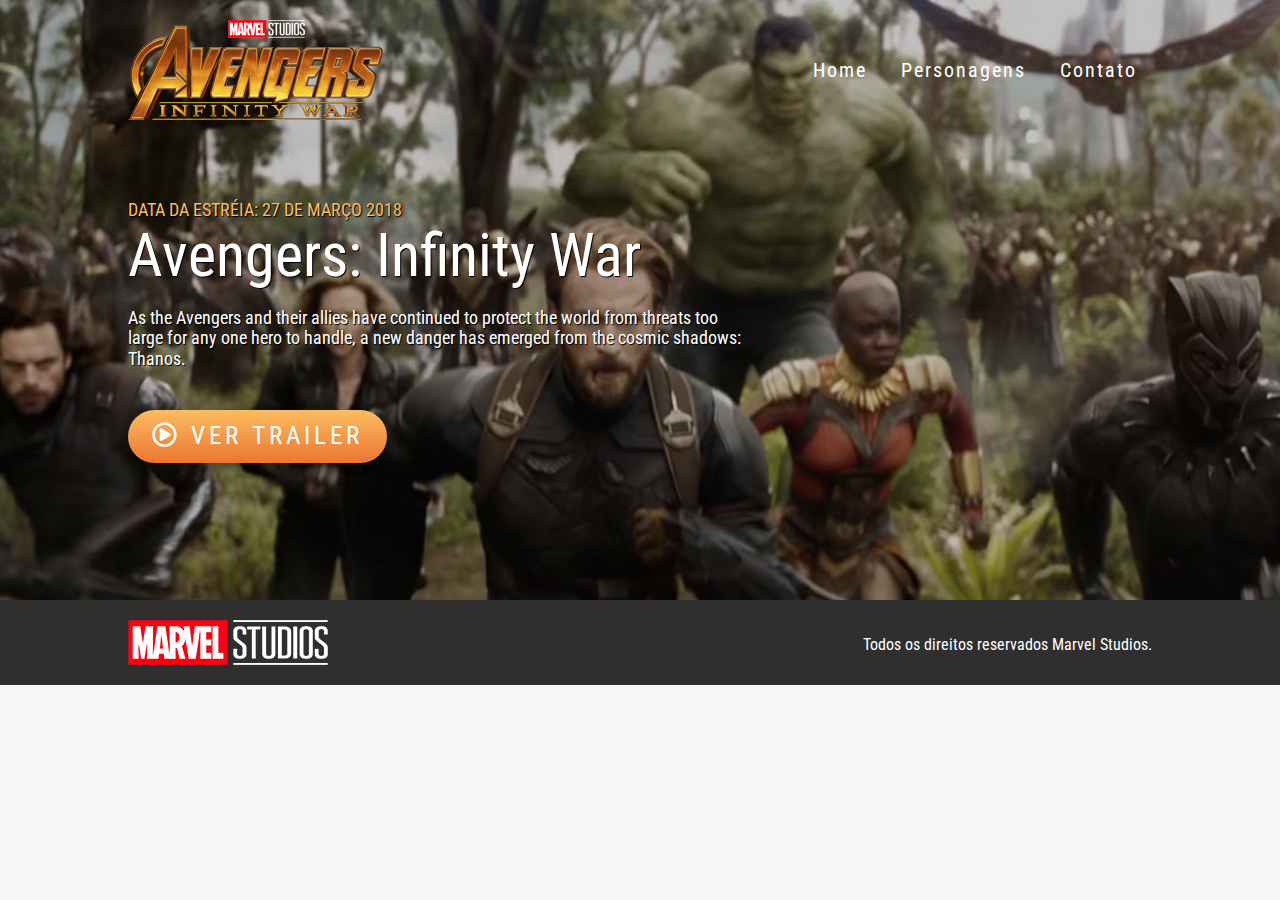
<file: index.html>
<!DOCTYPE html>
<html lang="en">
<head>
  <meta charset="UTF-8">
  <meta name="viewport" content="width=device-width, initial-scale=1.0">
  <meta http-equiv="X-UA-Compatible" content="ie=edge">
  <link href="https://fonts.googleapis.com/css?family=Roboto+Condensed:400,700" rel="stylesheet">
  <link rel="stylesheet" href="./css/normalize.css">
  <link rel="stylesheet" href="./css/gridcss.css">
  <link rel="stylesheet" href="./assets/fontawesome/css/fontawesome-all.min.css">
  <link rel="stylesheet" href="./assets/animatecss/animate.css">
  <link rel="stylesheet" href="./css/style.css">

  <title>Avengers: Infinity War</title>
</head>
<body>
  <header>
    <div class="container">
      <div class="navbar">
        <div class="logo">
          <a href="index.html"><img src="./images/logo.png" alt=""></a>
        </div>
        <div class="nav">
          <ul>
            <li id="active"><a href="index.html">Home</a></li>
            <li><a href="personagens.html">Personagens</a></li>
            <li><a href="fale-conosco.html">Contato</a></li>
          </ul>
        </div>
      </div>
    </div>
  </header>
  <section class="movie">
    <div class="item" style="background-image: url('./images/wallpaperavengers.jpg');">
      <div class="container">
        <div class="movie-info">
          <span>Data da Estréia: 27 de Março 2018</span>
          <h1>Avengers: Infinity War</h1>
          <p>As the Avengers and their allies have continued to protect the world from
            threats too large for any one hero to handle, a new danger has emerged from the cosmic shadows: Thanos.</p>
          <button id="modal-btn" class="btn-trailer"><i class="far fa-play-circle"></i> Ver trailer</button>
          <div id="modal-trailer" class="modal">
            <div class="modal-content">
              <span class="close-btn"><i class="fas fa-times"></i></span>
              <iframe width="100%" height="500" src="https://www.youtube.com/embed/QwievZ1Tx-8?rel=0&amp;showinfo=0" frameborder="0" allow="autoplay; encrypted-media" allowfullscreen></iframe>
            </div>
          </div>
        </div>
      </div>
    </div>
  </section>
  <footer class="footer">
    <div class="container">
      <div class="row">
        <div class="half column">
          <img src="./images/marvellogo.png" alt="Logo Marvel">
        </div>
        <div class="half column">
          <p class="direitos-reservados">Todos os direitos reservados Marvel Studios.</p>
        </div>
      </div>
    </div>
  </footer>
  <script src="./assets/jquery/jquery-3.3.1.min.js" charset="utf-8"></script>
  <script src="./javascript/script.js" charset="utf-8"></script>
</body>
</html>
</file>
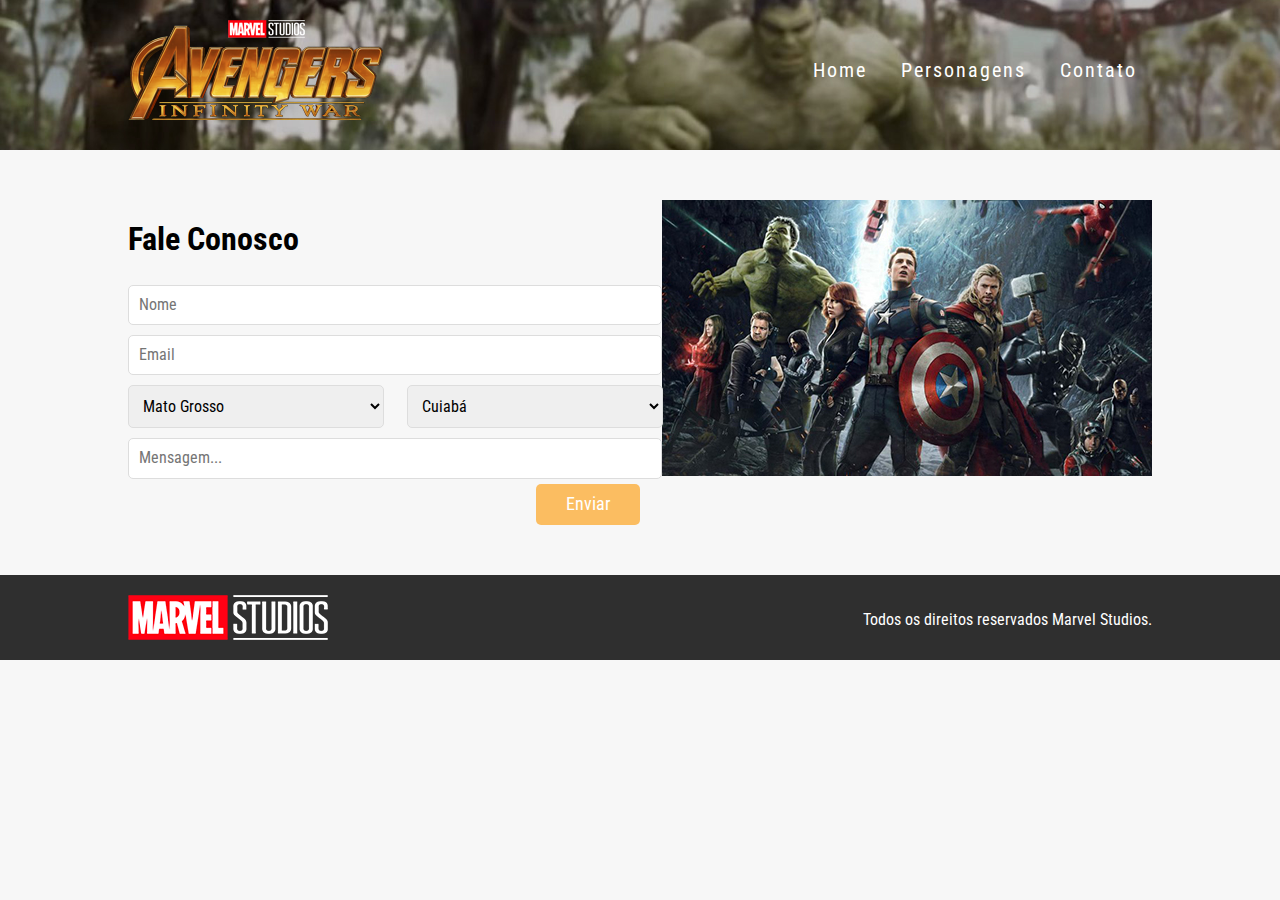
<file: fale-conosco.html>
<!DOCTYPE html>
<html lang="en">
<head>
  <meta charset="UTF-8">
  <meta name="viewport" content="width=device-width, initial-scale=1.0">
  <meta http-equiv="X-UA-Compatible" content="ie=edge">
  <link href="https://fonts.googleapis.com/css?family=Roboto+Condensed:400,700" rel="stylesheet">
  <link rel="stylesheet" href="./css/normalize.css">
  <link rel="stylesheet" href="./css/gridcss.css">
  <link rel="stylesheet" href="./assets/fontawesome/css/fontawesome-all.min.css">
  <link rel="stylesheet" href="./assets/animatecss/animate.css">
  <link rel="stylesheet" href="./css/style.css">

  <title>Avengers: Infinity War</title>
</head>
<body>
  <header>
    <div class="container">
      <div class="navbar">
        <div class="logo">
          <a href="index.html"><img src="./images/logo.png" alt=""></a>
        </div>
        <div class="nav">
          <ul>
            <li id="active"><a href="index.html">Home</a></li>
            <li><a href="personagens.html">Personagens</a></li>
            <li><a href="fale-conosco.html">Contato</a></li>
          </ul>
        </div>
      </div>
    </div>
  </header>
  <section class="movie-personagem">
    <div class="item" style="background-image: url('./images/wallpaperavengers.jpg');">
    </div>
  </section>
  <div class="container">
    <section class="fom-contact">
      <div class="row">
        <div class="half column">
          <h1>Fale Conosco</h1>
          <form class="contact" action="">
            <div class="row">
                <input type="text" name="" placeholder="Nome" value="">
            </div>
            <div class="row">
                <input type="email" name="" placeholder="Email" value="">
            </div>
            <div class="row">
              <div class="half column">
                <select class="estado" name="">
                  <option value="[object Object]">Mato Grosso</option>
                  <option value="[object Object]">São Paulo</option>
                  <option value="[object Object]">Rio de Janeiro</option>
                </select>
              </div>
              <div class="half column">
                <select class=" cidade" name="">
                  <option value="[object Object]">Cuiabá</option>
                  <option value="[object Object]">Varzea Grande</option>
                  <option value="[object Object]">Rondonópolis</option>
                </select>
              </div>
            </div>
            <div class="row">
              <input type="text" name="" placeholder="Mensagem..." value="">
            </div>
            <div class="row">
              <button class="btn-contato" type="button" name="button">Enviar</button>
            </div>
          </form>
        </div>
        <div class="half column">
          <img class="img-infinity-war" src="./images/marvel-infinity-war.jpg" alt="">
        </div>
      </div>
    </section>
  </div>
  <footer class="footer">
    <div class="container">
      <div class="row">
        <div class="half column">
          <img src="./images/marvellogo.png" alt="Logo Marvel">
        </div>
        <div class="half column">
          <p class="direitos-reservados">Todos os direitos reservados Marvel Studios.</p>
        </div>
      </div>
    </div>
  </footer>
  <script src="./assets/jquery/jquery-3.3.1.min.js" charset="utf-8"></script>
  <script src="./javascript/script.js" charset="utf-8"></script>
</body>
</html>
</file>
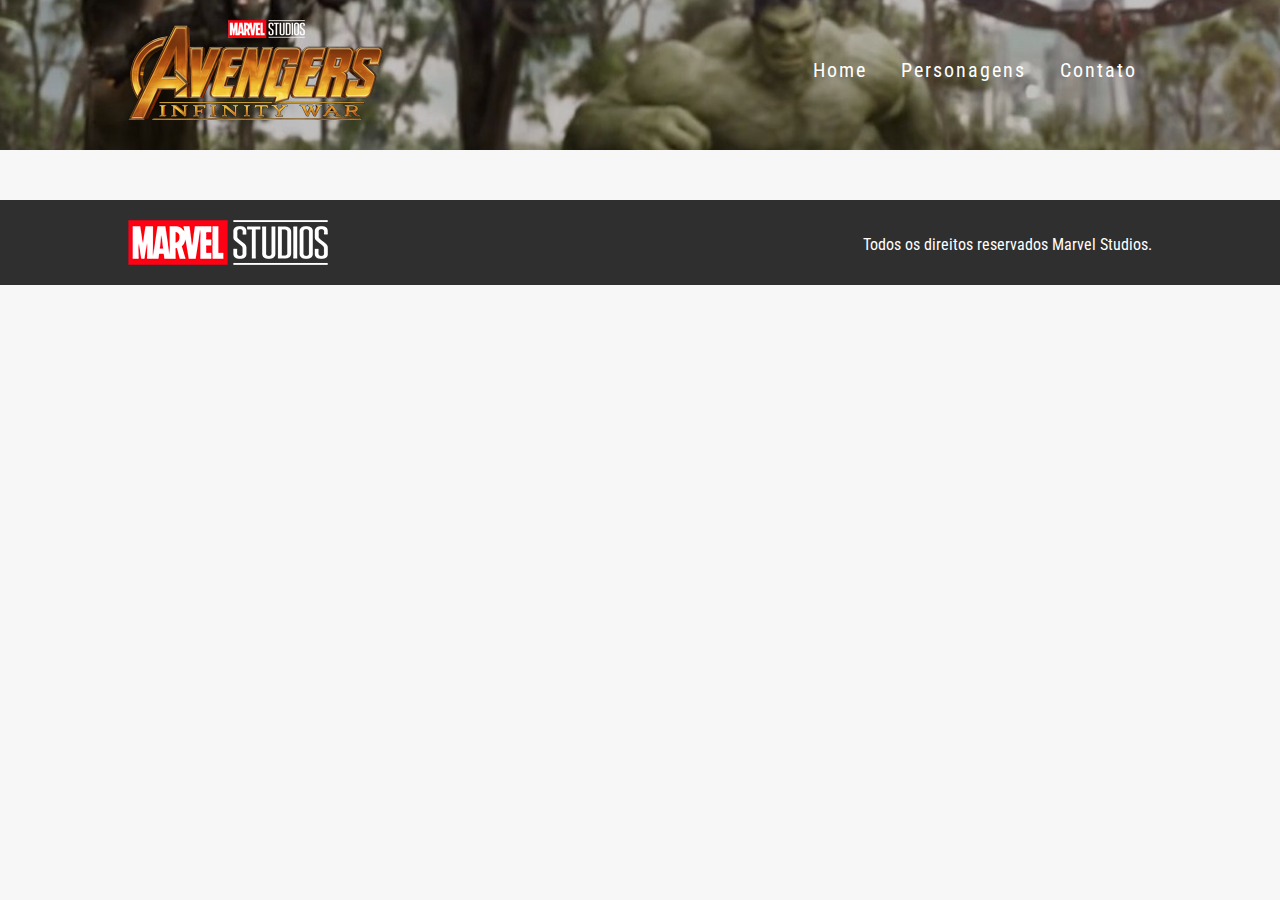
<file: iron-man.html>
<!DOCTYPE html>
<html lang="en">

<head>
  <meta charset="UTF-8">
  <meta name="viewport" content="width=device-width, initial-scale=1.0">
  <meta http-equiv="X-UA-Compatible" content="ie=edge">
  <link href="https://fonts.googleapis.com/css?family=Roboto+Condensed:400,700" rel="stylesheet">
  <link rel="stylesheet" href="./css/normalize.css">
  <link rel="stylesheet" href="./css/gridcss.css">
  <link rel="stylesheet" href="./assets/fontawesome/css/fontawesome-all.min.css">
  <link rel="stylesheet" href="./assets/animatecss/animate.css">
  <link rel="stylesheet" href="./css/style.css">

  <title>Avengers: Infinity War</title>
</head>

<body>
  <header>
    <div class="container">
      <div class="navbar">
        <div class="logo">
          <a href="index.html">
            <img src="./images/logo.png" alt="">
          </a>
        </div>
        <div class="nav">
          <ul>
            <li id="active">
              <a href="index.html">Home</a>
            </li>
            <li>
              <a href="personagens.html">Personagens</a>
            </li>
            <li>
              <a href="fale-conosco.html">Contato</a>
            </li>
          </ul>
        </div>
      </div>
    </div>
  </header>
  <section class="movie-personagem">
    <div class="item" style="background-image: url('./images/wallpaperavengers.jpg');">
    </div>
  </section>
  <section class="personagens">
    
  </section>
  <footer class="footer">
    <div class="container">
      <div class="row">
        <div class="half column">
          <img src="./images/marvellogo.png" alt="Logo Marvel">
        </div>
        <div class="half column">
          <p class="direitos-reservados">Todos os direitos reservados Marvel Studios.</p>
        </div>
      </div>
    </div>
  </footer>
  <script src="./assets/jquery/jquery-3.3.1.min.js" charset="utf-8"></script>
  <script src="./javascript/script.js" charset="utf-8"></script>
</body>

</html>
</file>
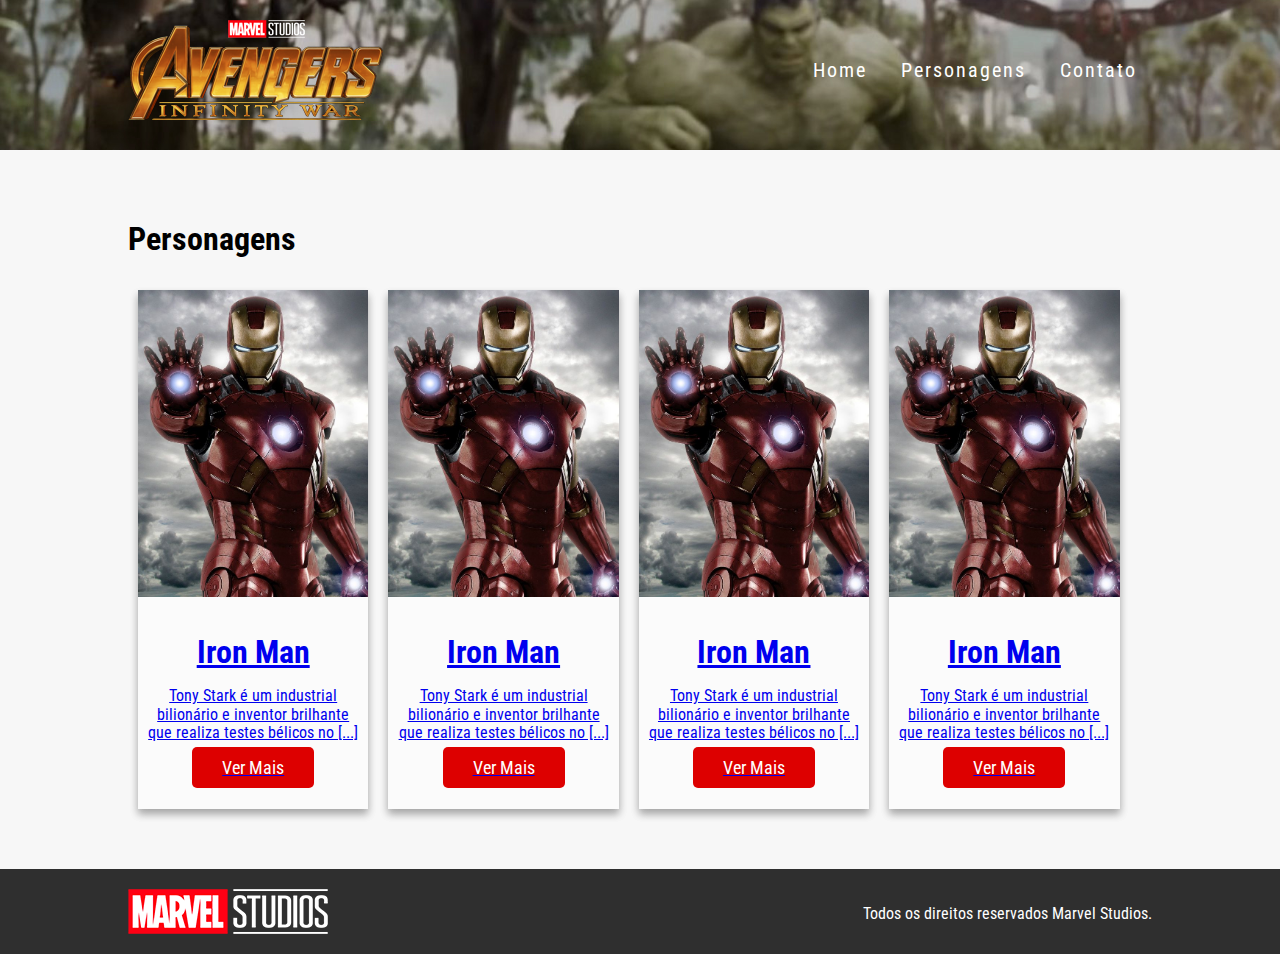
<file: personagens.html>
<!DOCTYPE html>
<html lang="en">
<head>
  <meta charset="UTF-8">
  <meta name="viewport" content="width=device-width, initial-scale=1.0">
  <meta http-equiv="X-UA-Compatible" content="ie=edge">
  <link href="https://fonts.googleapis.com/css?family=Roboto+Condensed:400,700" rel="stylesheet">
  <link rel="stylesheet" href="./css/normalize.css">
  <link rel="stylesheet" href="./css/gridcss.css">
  <link rel="stylesheet" href="./assets/fontawesome/css/fontawesome-all.min.css">
  <link rel="stylesheet" href="./assets/animatecss/animate.css">
  <link rel="stylesheet" href="./css/style.css">

  <title>Avengers: Infinity War</title>
</head>
<body>
  <header>
    <div class="container">
      <div class="navbar">
        <div class="logo">
          <a href="index.html"><img src="./images/logo.png" alt=""></a>
        </div>
        <div class="nav">
          <ul>
            <li id="active"><a href="index.html">Home</a></li>
            <li><a href="personagens.html">Personagens</a></li>
            <li><a href="fale-conosco.html">Contato</a></li>
          </ul>
        </div>
      </div>
    </div>
  </header>
  <section class="movie-personagem">
    <div class="item" style="background-image: url('./images/wallpaperavengers.jpg');">
    </div>
  </section>
  <section class="personagens">
    <div class="container">
      <div class="row">
        <h1>Personagens</h1>
        <div class="one-fourth column">
          <a href="iron-man.html" >
            <div class="personagem">
              <img class="img-personagem" src="./images/personagens/ironman.jpg" alt="Iron Man">
              <div class="info-personagem">
                <h1>Iron Man</h1>
                <p>Tony Stark é um industrial bilionário e inventor brilhante que realiza testes bélicos no [...]</p>
                <span class="btn-personagem">ver mais</span>
            </div>
          </a>
          </div>
        </div>
        <div class="one-fourth column">
          <a href="iron-man.html" >
            <div class="personagem">
              <img class="img-personagem" src="./images/personagens/ironman.jpg" alt="Iron Man">
              <div class="info-personagem">
                <h1>Iron Man</h1>
                <p>Tony Stark é um industrial bilionário e inventor brilhante que realiza testes bélicos no [...]</p>
                <span class="btn-personagem">ver mais</span>
              </div>
            </div>
          </a>
        </div>
        <div class="one-fourth column">
          <a href="iron-man.html">
            <div class="personagem">
              <img class="img-personagem" src="./images/personagens/ironman.jpg" alt="Iron Man">
              <div class="info-personagem">
                <h1>Iron Man</h1>
                <p>Tony Stark é um industrial bilionário e inventor brilhante que realiza testes bélicos no [...]</p>
                <span class="btn-personagem">ver mais</span> 
              </div>
            </div>
          </a>
        </div>
        <div class="one-fourth column">
          <a href="iron-man.html">
            <div class="personagem">
              <img class="img-personagem" src="./images/personagens/ironman.jpg" alt="Iron Man">
              <div class="info-personagem">
                <h1>Iron Man</h1>
                <p>Tony Stark é um industrial bilionário e inventor brilhante que realiza testes bélicos no [...]</p>
                <span class="btn-personagem">ver mais</span>
              </div>
            </div>
          </a>
        </div>
      </div>
    </div>
  </section>
  <footer class="footer">
    <div class="container">
      <div class="row">
        <div class="half column">
          <img src="./images/marvellogo.png" alt="Logo Marvel">
        </div>
        <div class="half column">
          <p class="direitos-reservados">Todos os direitos reservados Marvel Studios.</p>
        </div>
      </div>
    </div>
  </footer>
  <script src="./assets/jquery/jquery-3.3.1.min.js" charset="utf-8"></script>
  <script src="./javascript/script.js" charset="utf-8"></script>
</body>
</html>
</file>
<file: css/gridcss.css>
.container {
  margin: 0 auto;
  padding: 0 10px;
  max-width: 80%;
}

.row::before,
.row::after {
  display: table;
  content: " ";
  clear: both;
}

.one,
.one-third,
.two-thirds,
.one-fourth,
.half {
  width: 100%;
}

@media only screen and (min-width: 800px) {
  .one {
    width: 100%;
  }
  .half {
    width: calc(100% / 2);
  }
  .one-third {
    width: calc(100% / 3);
  }
  .one-fourth {
    width: calc(90% / 4);
    padding: 10px;
  }
  .two-thirds {
    width: calc(100% / 3 * 2);
  }
  .column {
    float: left;
  }
}
</file>
<file: css/style.css>
body {
  font-family: 'Roboto Condensed', sans-serif;
  background-color: #f7f7f7;
}

.navbar {
  position: absolute;
  z-index: 1;
  top: 0;
  margin: 20px 0;
  width: 80%;
}

.item {
  height: 100%;
  min-height: 600px;
  background-color: #000;
  background-position: center 10%;
  background-size: cover;
}

.movie-info{
  padding-top: 200px;
  margin-right: 40%;
  color: #ffffff;
}

.movie-info span{
  text-transform: uppercase;
  color: #fbbd61;
  font-size: 18px;
  text-shadow: 1px 1px 1px #000000;
}

.movie-info h1{
  font-size: 60px;
  font-weight: 400;
  margin: 0;
  text-shadow: 1px 1px 1px #000000;
}

.movie-info p{
  font-size: 18px;
  font-weight: 400;
  margin-bottom: 40px;
  text-shadow: 1px 1px 1px #000000;
}

.movie-info .btn-trailer {
  font-size: 25px;
  font-weight: 400;
  padding: 12px 24px;
  letter-spacing: 4px;
  text-transform: uppercase;
  text-decoration: none;
  color: #fff;
  border: none;
  border-width: 2px;
  border-radius: 30px;
  background-image: linear-gradient(to bottom,#fbbd61,#ec7532);
  box-shadow: 0 5px 8px 0 rgba(0, 0, 0, 0.2),0 5px 8px 0 rgba(0, 0, 0, 0.17);
}

.movie-info .btn-trailer:hover,
.movie-info .btn-trailer:focus {
  cursor: pointer;
  outline: 0;
  background-image: linear-gradient(to bottom,#ec7532,#fbbd61);
}

.modal {
  display: none;
  position: fixed;
  z-index: 10;
  left: 0;
  top: 0;
  height: 100%;
  width: 100%;
  overflow: auto;
  background-color: rgba(0, 0, 0, 0.5);
}

.modal-content {
  background-color: #ffffff;
  margin: 5% auto;
  width: 69%;
  box-shadow: 0 5px 8px 0 rgba(0, 0, 0, 0.2),0 5px 8px 0 rgba(0, 0, 0, 0.17);
}

.close-btn {
  position: absolute;
  top: 45px;
  left: 1125px;
  cursor: pointer;
}

.close-btn:hover {
  color: #ff9800;
  cursor: pointer;
}

iframe {
  margin-bottom: -4px;
}
.close-btn i {
  font-size: 30px;
}

.nav {
  float: right;
  position: relative;
  top: -70px;
}
.nav ul {
    padding:0px;
    margin:0px;
    list-style:none;
}

.nav ul li {
  display: inline;
}

.nav ul li a {
  padding: 5px 15px;
  font-size: 20px;
  text-decoration: none;
  display: inline-block;
  letter-spacing: 2px;
  color: #ffffff;
}

.nav ul li a:hover {
  padding: 5px 15px;
  font-size: 20px;
  text-decoration: none;
  border-bottom: 2px solid #fbbd61;
  display: inline-block;
  color: #ffffff;
}

.seta i{
  margin-top: 110px;
  color: #ffffff;
  text-align: center;
  width: 100%;
}

span i.animated{
  animation-duration: 2.5s;
  animation-iteration-count: infinite;
}

.footer {
  background: #2f2f2f;
  padding: 20px 0 15px;
}

.footer .direitos-reservados {
  color: #ffffff;
  float: right;
}


.movie-personagem .item {
  min-height: 150px;
}

.btn-contato {
  font-size: 18px;
  font-weight: 400;
  padding: 10px 30px;
  text-transform: capitalize;
  text-decoration: none;
  color: #fff;
  border: none;
  border-width: 2px;
  border-radius: 5px;
  background-color: #fbbd61;
  float: right;
}

.btn-contato:hover,
.btn-contato:focus {
  cursor: pointer;
  outline: 0;
  background-color: #ec7532;
}

.fom-contact {
  margin: 50px 0;
}

.fom-contact .img-infinity-war {
  float: right;
}

.contact input {
  width: 100%;
  padding: 10px;
  border-radius: 5px;
  border: 1px solid #dddddd;
  margin: 5px 0;
}

.contact select {
  width: 100%;
  padding: 10px;
  border-radius: 5px;
  border: 1px solid #dddddd;
  margin: 5px 0;
}

.contact select.cidade {
  position: relative;
  left: 23px;
}

.personagens{
  margin: 50px 0;
}

.personagens .img-personagem{
  width: 100%;
}

.personagens .info-personagem{
  text-align: center;
  padding: 30px 10px;
}


.personagem {
  background-color: #fbfbfb;
  box-shadow: 0 5px 8px 0 rgba(0, 0, 0, 0.2),0 5px 8px 0 rgba(0, 0, 0, 0.17);
}


.btn-personagem {
  font-size: 18px;
  font-weight: 400;
  padding: 10px 30px;
  text-transform: capitalize;
  text-decoration: none;
  color: #fff;
  border: none;
  border-width: 2px;
  border-radius: 5px;
  background-color: #dd0000;
}

.btn-personagem:hover,
.btn-personagem:focus {
  cursor: pointer;
  outline: 0;
  background-color: #ec7532;
}

.personagens .info-personagem .btn-personagem{
  text-align: center;
}

.personagens .info-personagem h1{
  margin: 0.1em 0;
}

@media only screen and (max-width: 400px) {
  .nav{
    width: 100%;
    text-align: center;
    margin-top: 80px;
  }

  .nav ul li a {
    display: block;
    width: 100%;
    padding: 10px 0;
    text-align: center;
  }

  .nav ul li a:hover {
    padding: 10px 0px;
    text-decoration: none;
    display: inline-block;
    color: #ffffff;
  }

  .movie-info{
    padding-top: 300px;
    margin-right: 0%;
    margin-bottom: 20px;
    color: #ffffff;
  }

  .close-btn {
    position: absolute;
    top: 5px;
    left: 305px;
    cursor: pointer;
  }
  .movie-personagem .item {
      min-height: 300px;
  }

  .contact select.cidade {
    position: relative;
    left: 0px;
  }
}
</file>
